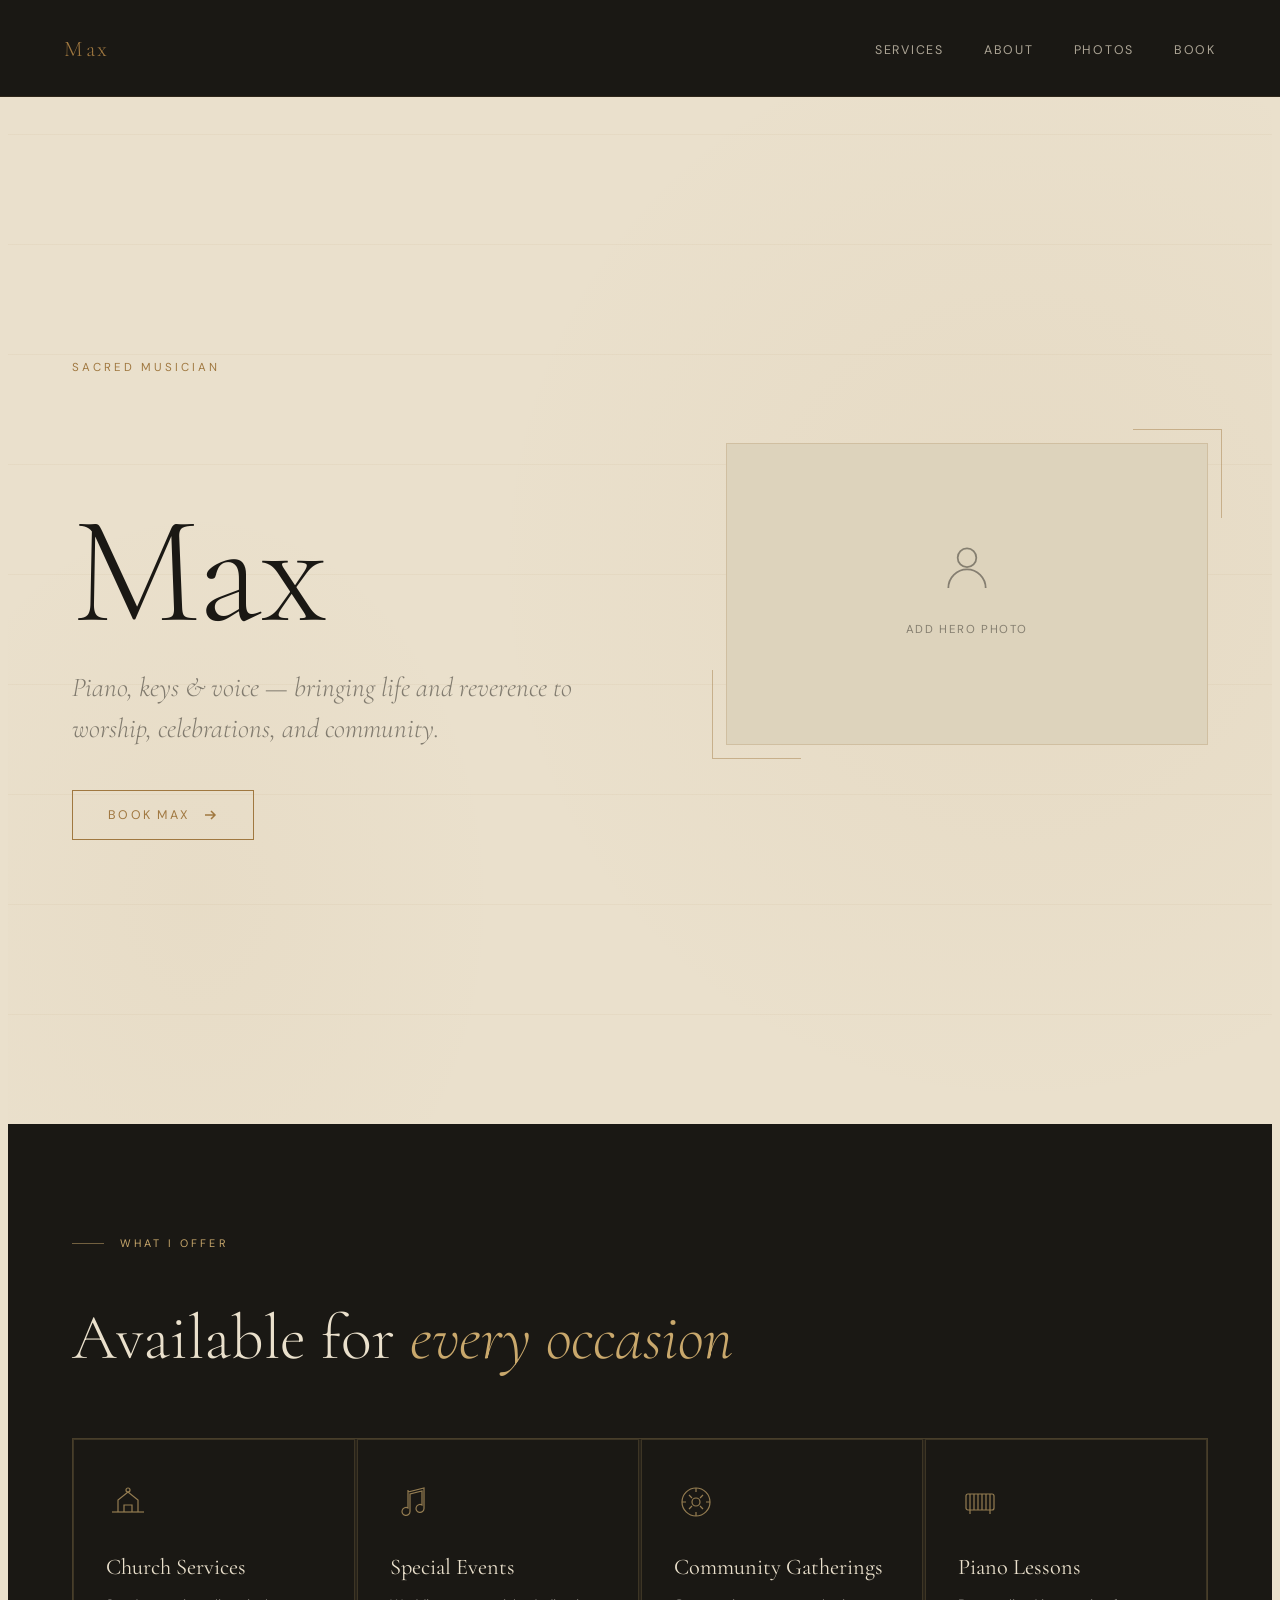
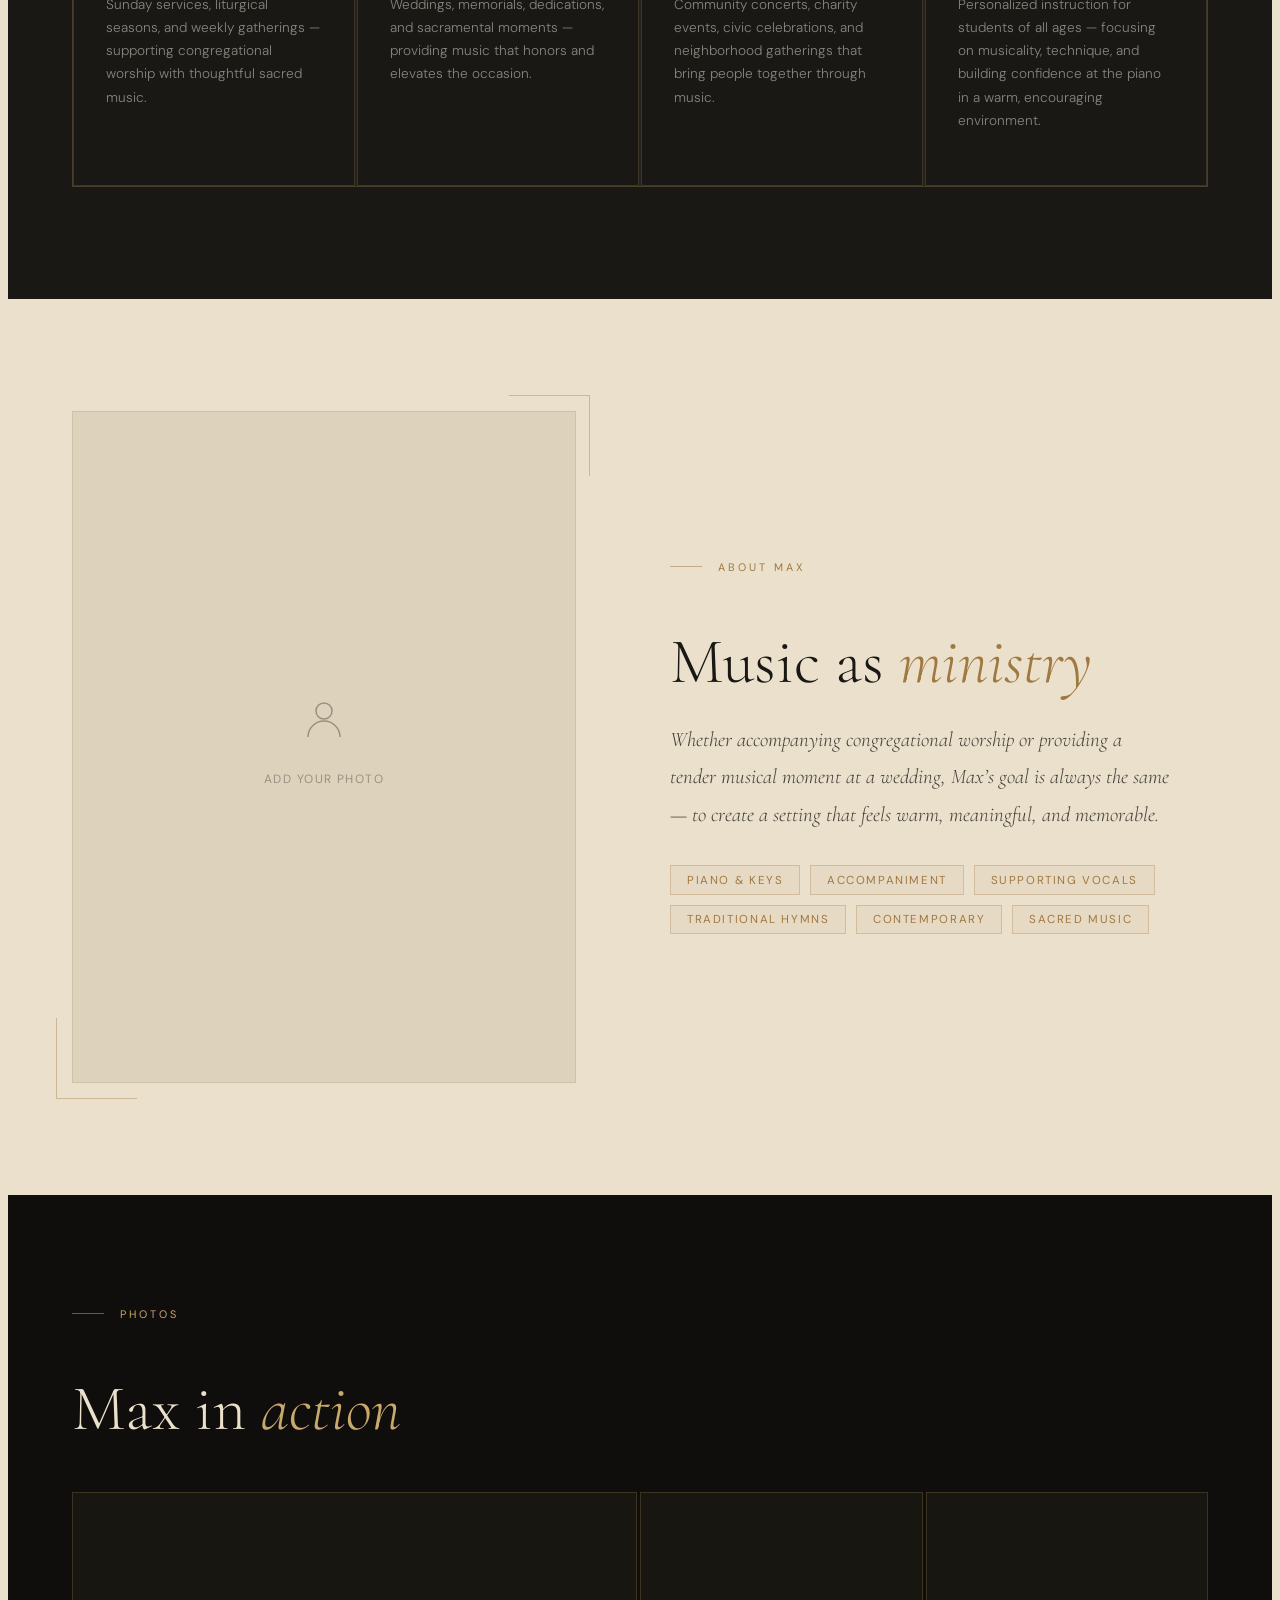
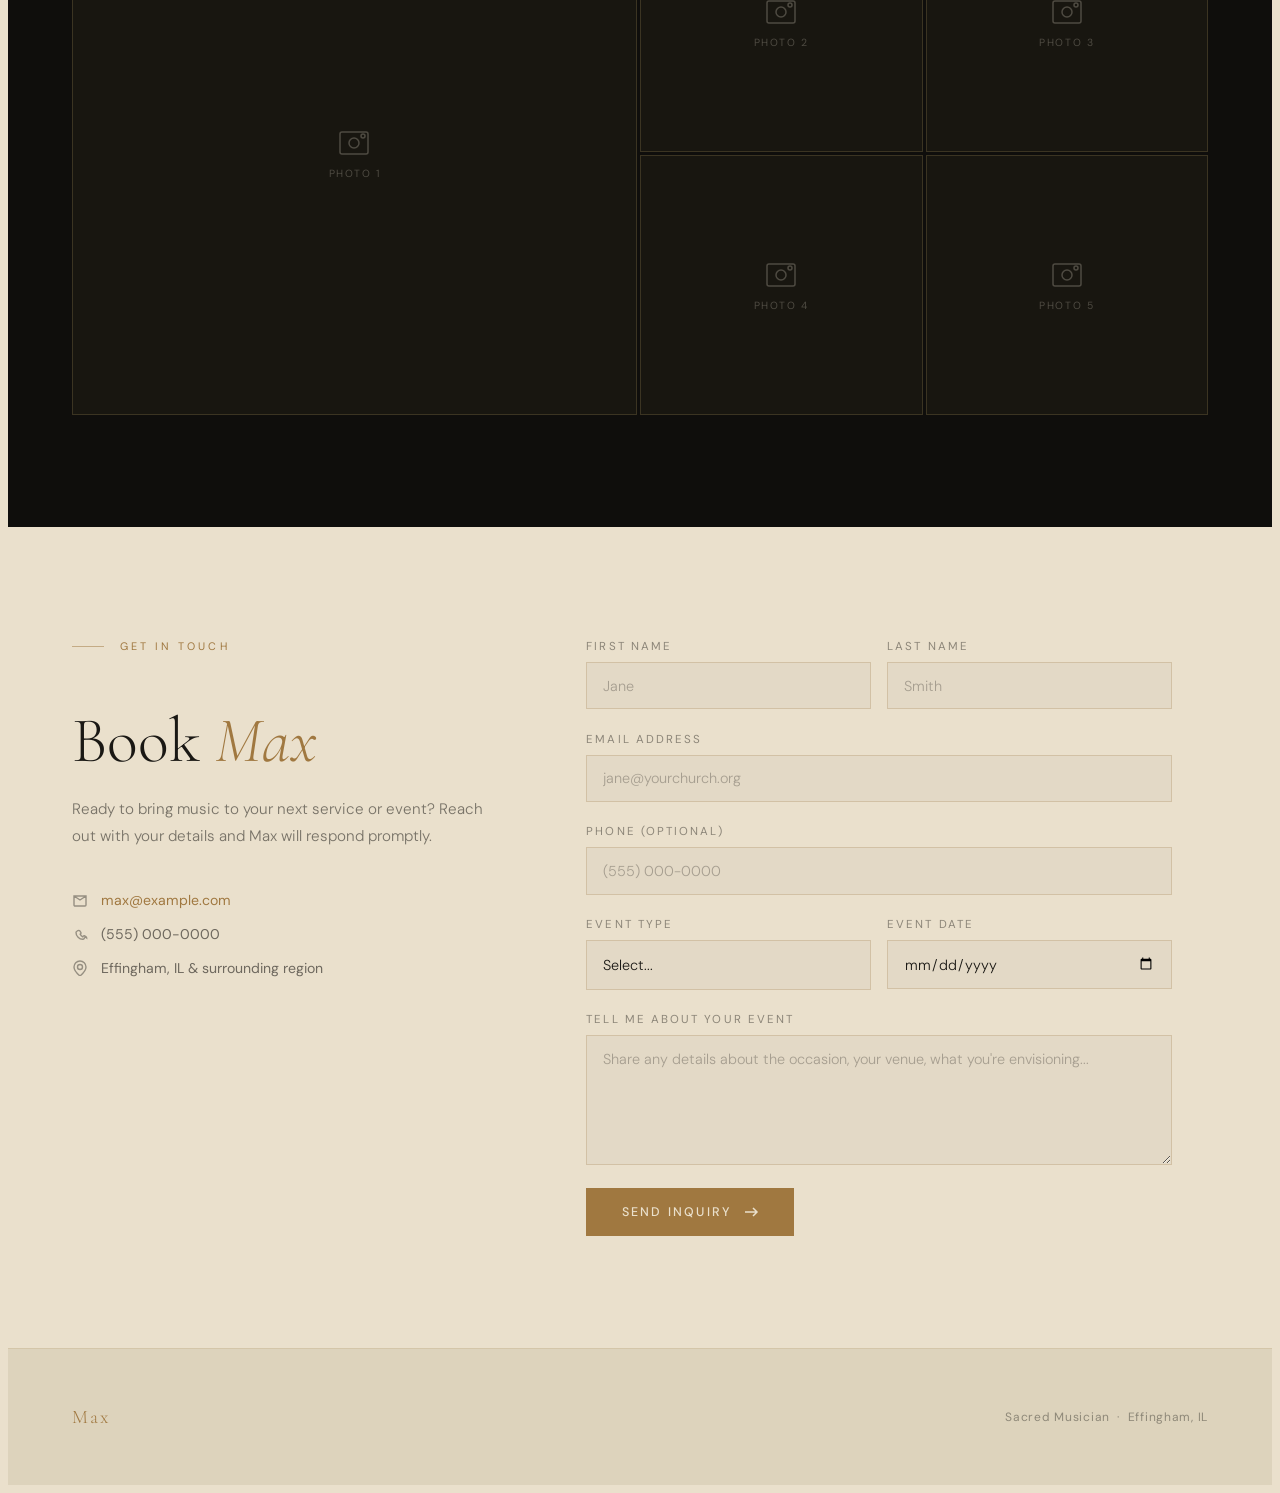
<file: index.html>
<!DOCTYPE html>
<html lang="en">
<head>
<meta charset="UTF-8">
<meta name="viewport" content="width=device-width, initial-scale=1.0">
<title>Max — Sacred Musician</title>
<link href="https://fonts.googleapis.com/css2?family=Cormorant+Garamond:ital,wght@0,300;0,400;0,600;1,300;1,400&family=DM+Sans:wght@300;400;500;700&display=swap" rel="stylesheet">
<link rel="stylesheet" href="style.css">
</head>
<body>

<nav>
  <div class="nav-inner">
    <a href="#hero" class="nav-logo">Max</a>

    <button class="nav-toggle" aria-label="Open menu" aria-expanded="false" aria-controls="mobile-menu">
      <span></span>
      <span></span>
      <span></span>
    </button>

    <ul class="nav-links">
      <li><a href="#services">Services</a></li>
      <li><a href="#about">About</a></li>
      <li><a href="#gallery">Photos</a></li>
      <li><a href="#contact">Book</a></li>
    </ul>

    <div class="mobile-menu" id="mobile-menu">
      <a href="#services">Services</a>
      <a href="#about">About</a>
      <a href="#gallery">Photos</a>
      <a href="#contact">Book</a>
    </div>
  </div>
</nav>

<section class="hero" id="hero">
  <div class="hero-bg"></div>
  <div class="hero-lines"></div>

  <div class="hero-inner">
    <div class="hero-content">
      <p class="hero-eyebrow">Sacred Musician</p>
      <h1 class="hero-name">Max</h1>
      <p class="hero-tagline">
        Piano, keys &amp; voice — bringing life and reverence to worship,
        celebrations, and community.
      </p>
      <a href="#contact" class="hero-cta">
        Book Max
        <svg width="16" height="16" viewBox="0 0 16 16" fill="none" stroke="currentColor" stroke-width="1.5">
          <path d="M3 8h10M9 4l4 4-4 4"/>
        </svg>
      </a>
    </div>

    <div class="hero-media">
      <div class="hero-photo-wrap">
        <div class="hero-photo">
          <!-- Replace with real image -->
          <!-- <img src="images/max-hero.jpg" alt="Max performing at piano"> -->
          <div class="hero-photo-placeholder">
            <svg viewBox="0 0 48 48" fill="none" stroke-width="1.5">
              <circle cx="24" cy="16" r="8"/>
              <path d="M8 42c0-8.837 7.163-16 16-16s16 7.163 16 16"/>
            </svg>
            <p>Add hero photo</p>
          </div>
        </div>
        <div class="hero-photo-accent"></div>
        <div class="hero-photo-accent-2"></div>
      </div>
    </div>
  </div>
</section>

<section class="services" id="services">
  <div class="section-label">What I Offer</div>
  <h2 class="section-title">Available for <em>every occasion</em></h2>
  <div class="services-grid">

    <div class="service-card">
      <svg class="service-icon" viewBox="0 0 44 44" fill="none" stroke="#C9A86C" stroke-width="1.2">
        <path d="M12 32V20l10-8 10 8v12"/>
        <path d="M18 32v-7h8v7"/>
        <path d="M6 32h32"/>
        <circle cx="22" cy="10" r="2"/>
      </svg>
      <div class="service-name">Church Services</div>
      <p class="service-desc">Sunday services, liturgical seasons, and weekly gatherings — supporting congregational worship with thoughtful sacred music.</p>
    </div>

    <div class="service-card">
      <svg class="service-icon" viewBox="0 0 44 44" fill="none" stroke="#C9A86C" stroke-width="1.2">
        <path d="M18 10v18a4 4 0 1 0 2 3.5V14l12-3v14a4 4 0 1 0 2 3.5V8l-16 4z"/>
      </svg>
      <div class="service-name">Special Events</div>
      <p class="service-desc">Weddings, memorials, dedications, and sacramental moments — providing music that honors and elevates the occasion.</p>
    </div>

    <div class="service-card">
      <svg class="service-icon" viewBox="0 0 44 44" fill="none" stroke="#C9A86C" stroke-width="1.2">
        <circle cx="22" cy="22" r="14"/>
        <path d="M22 8v4M22 32v4M8 22h4M32 22h4"/>
        <path d="M15 15l3 3M26 26l3 3M15 29l3-3M26 18l3-3"/>
        <circle cx="22" cy="22" r="4"/>
      </svg>
      <div class="service-name">Community Gatherings</div>
      <p class="service-desc">Community concerts, charity events, civic celebrations, and neighborhood gatherings that bring people together through music.</p>
    </div>

    <div class="service-card">
  <svg class="service-icon" viewBox="0 0 44 44" fill="none" stroke="#C9A86C" stroke-width="1.2">
    <rect x="8" y="14" width="28" height="16" rx="2"/>
    <path d="M12 14v16M16 14v16M20 14v16M24 14v16M28 14v16M32 14v16"/>
    <path d="M12 30v4M32 30v4"/>
  </svg>
  <div class="service-name">Piano Lessons</div>
      <p class="service-desc">
    Personalized instruction for students of all ages — focusing on musicality, technique, and building confidence at the piano in a warm, encouraging environment.
  </p>
  </div>

  </div>
</section>

<section class="about" id="about">
  <div class="about-inner">
    <div class="about-photo-wrap">
      <div class="about-photo">
        <!-- <img src="images/max-about.jpg" alt="Max performing"> -->
        <div class="about-photo-placeholder">
          <svg viewBox="0 0 48 48" fill="none" stroke="currentColor" stroke-width="1.5">
            <circle cx="24" cy="16" r="8"/>
            <path d="M8 42c0-8.837 7.163-16 16-16s16 7.163 16 16"/>
          </svg>
          <p>Add your photo</p>
        </div>
      </div>
      <div class="about-accent"></div>
      <div class="about-accent-2"></div>
    </div>

    <div class="about-text">
      <div class="section-label">About Max</div>
      <h2 class="section-title">Music as <em>ministry</em></h2>
      <!-- <p>Whether accompanying congregational worship or providing a tender musical moment at a wedding, Max’s goal is always the same: to create a setting that feels warm, meaningful, and memorable.</p> -->
      <p>Whether accompanying congregational worship or providing a tender musical moment at a wedding, Max’s goal is always the same — to create a setting that feels warm, meaningful, and memorable.</p>

      <div class="skills-list">
        <span class="skill-tag">Piano &amp; Keys</span>
        <span class="skill-tag">Accompaniment</span>
        <span class="skill-tag">Supporting Vocals</span>
        <span class="skill-tag">Traditional Hymns</span>
        <span class="skill-tag">Contemporary</span>
        <span class="skill-tag">Sacred Music</span>
      </div>
    </div>
  </div>
</section>

<section class="gallery" id="gallery">
  <div class="section-label">Photos</div>
  <h2 class="section-title">Max in <em>action</em></h2>

  <div class="gallery-grid">
    <div class="gallery-item">
      <div class="gallery-placeholder">
        <svg viewBox="0 0 32 32" fill="none" stroke="currentColor" stroke-width="1.5">
          <rect x="2" y="5" width="28" height="22" rx="2"/>
          <circle cx="16" cy="16" r="5"/>
          <circle cx="25" cy="9" r="2"/>
        </svg>
        <span>Photo 1</span>
      </div>
    </div>

    <div class="gallery-item">
      <div class="gallery-placeholder">
        <svg viewBox="0 0 32 32" fill="none" stroke="currentColor" stroke-width="1.5">
          <rect x="2" y="5" width="28" height="22" rx="2"/>
          <circle cx="16" cy="16" r="5"/>
          <circle cx="25" cy="9" r="2"/>
        </svg>
        <span>Photo 2</span>
      </div>
    </div>

    <div class="gallery-item">
      <div class="gallery-placeholder">
        <svg viewBox="0 0 32 32" fill="none" stroke="currentColor" stroke-width="1.5">
          <rect x="2" y="5" width="28" height="22" rx="2"/>
          <circle cx="16" cy="16" r="5"/>
          <circle cx="25" cy="9" r="2"/>
        </svg>
        <span>Photo 3</span>
      </div>
    </div>

    <div class="gallery-item">
      <div class="gallery-placeholder">
        <svg viewBox="0 0 32 32" fill="none" stroke="currentColor" stroke-width="1.5">
          <rect x="2" y="5" width="28" height="22" rx="2"/>
          <circle cx="16" cy="16" r="5"/>
          <circle cx="25" cy="9" r="2"/>
        </svg>
        <span>Photo 4</span>
      </div>
    </div>

    <div class="gallery-item">
      <div class="gallery-placeholder">
        <svg viewBox="0 0 32 32" fill="none" stroke="currentColor" stroke-width="1.5">
          <rect x="2" y="5" width="28" height="22" rx="2"/>
          <circle cx="16" cy="16" r="5"/>
          <circle cx="25" cy="9" r="2"/>
        </svg>
        <span>Photo 5</span>
      </div>
    </div>
  </div>
</section>

<section class="contact" id="contact">
  <div class="contact-inner">
    <div class="contact-info">
      <div class="section-label">Get in Touch</div>
      <h2 class="section-title">Book <em>Max</em></h2>
      <p>Ready to bring music to your next service or event? Reach out with your details and Max will respond promptly.</p>

      <div class="contact-detail">
        <svg width="16" height="16" viewBox="0 0 16 16" fill="none" stroke="currentColor" stroke-width="1.4">
          <path d="M2 4l6 4 6-4M2 4h12v9a1 1 0 0 1-1 1H3a1 1 0 0 1-1-1V4z"/>
        </svg>
        <a href="mailto:max@example.com">max@example.com</a>
      </div>

      <div class="contact-detail">
        <svg width="16" height="16" viewBox="0 0 16 16" fill="none" stroke="currentColor" stroke-width="1.4">
          <path d="M13 10.5c0 .3-.07.6-.22.87l-.7 1.17a1.5 1.5 0 0 1-1.17.76c-3.54.2-7.07-3.33-6.87-6.87a1.5 1.5 0 0 1 .76-1.17l1.17-.7c.27-.15.57-.22.87-.22.4 0 .77.2 1 .53l1 1.5c.26.39.26.9 0 1.29L8.2 8.2c.5 1 1.6 2.1 2.6 2.6l.55-.65c.39-.46.9-.46 1.29-.2l1.5 1c.33.23.53.6.53 1v.05z"/>
        </svg>
        <span>(555) 000-0000</span>
      </div>

      <div class="contact-detail">
        <svg width="16" height="16" viewBox="0 0 16 16" fill="none" stroke="currentColor" stroke-width="1.4">
          <circle cx="8" cy="7" r="2.5"/>
          <path d="M8 1a6 6 0 0 1 6 6c0 4-6 9-6 9S2 11 2 7a6 6 0 0 1 6-6z"/>
        </svg>
        <span>Effingham, IL &amp; surrounding region</span>
      </div>
    </div>

    <form id="booking-form">
      <div class="form-row">
        <div class="form-group">
          <label for="fname">First name</label>
          <input type="text" id="fname" placeholder="Jane" required>
        </div>
        <div class="form-group">
          <label for="lname">Last name</label>
          <input type="text" id="lname" placeholder="Smith" required>
        </div>
      </div>

      <div class="form-group">
        <label for="email">Email address</label>
        <input type="email" id="email" placeholder="jane@yourchurch.org" required>
      </div>

      <div class="form-group">
        <label for="phone">Phone (optional)</label>
        <input type="tel" id="phone" placeholder="(555) 000-0000">
      </div>

      <div class="form-row">
        <div class="form-group">
          <label for="event-type">Event type</label>
          <select id="event-type">
            <option value="">Select...</option>
            <option>Church Service</option>
            <option>Wedding</option>
            <option>Memorial / Funeral</option>
            <option>Community Gathering</option>
            <option>Piano Lessons</option>
            <option>Other</option>
          </select>
        </div>

        <div class="form-group">
          <label for="event-date">Event date</label>
          <input type="date" id="event-date">
        </div>
      </div>

      <div class="form-group">
        <label for="message">Tell me about your event</label>
        <textarea id="message" placeholder="Share any details about the occasion, your venue, what you're envisioning..."></textarea>
      </div>

      <button type="submit" class="form-submit">
        Send Inquiry
        <svg width="16" height="16" viewBox="0 0 16 16" fill="none" stroke="currentColor" stroke-width="1.5">
          <path d="M2 8h12M10 4l4 4-4 4"/>
        </svg>
      </button>

      <p id="form-success">✓ Your message was sent. Max will be in touch soon!</p>
    </form>
  </div>
</section>

<footer>
  <div class="footer-logo">Max</div>
  <p class="footer-copy">Sacred Musician &nbsp;·&nbsp; Effingham, IL</p>
</footer>

<script>
  const nav = document.querySelector('nav');
  const navToggle = document.querySelector('.nav-toggle');
  const mobileLinks = document.querySelectorAll('.mobile-menu a');

  navToggle.addEventListener('click', () => {
    nav.classList.toggle('menu-open');
    const expanded = nav.classList.contains('menu-open');
    navToggle.setAttribute('aria-expanded', expanded ? 'true' : 'false');
  });

  mobileLinks.forEach(link => {
    link.addEventListener('click', () => {
      nav.classList.remove('menu-open');
      navToggle.setAttribute('aria-expanded', 'false');
    });
  });

  document.addEventListener('click', (e) => {
    if (!nav.contains(e.target)) {
      nav.classList.remove('menu-open');
      navToggle.setAttribute('aria-expanded', 'false');
    }
  });

  document.getElementById('booking-form').addEventListener('submit', function(e) {
    e.preventDefault();
    document.getElementById('form-success').style.display = 'block';
    this.reset();
    setTimeout(() => {
      document.getElementById('form-success').style.display = 'none';
    }, 5000);
  });
</script>

</body>
</html>
</file>
<file: style.css>
<style>
  *, *::before, *::after { margin: 0; padding: 0; box-sizing: border-box; }

  :root {
    --cream: #EDE5D4;
    --warm-white: #EAE0CC;
    --charcoal: #1A1814;
    --deep: #0F0E0C;
    --gold: #C9A86C;
    --gold-dark: #A07840;
    --gold-light: #E4C98A;
    --muted: #6B6560;
    --border: rgba(201, 168, 108, 0.2);
    --font-serif: 'Cormorant Garamond', Georgia, serif;
    --font-sans: 'DM Sans', sans-serif;
  }

  html { scroll-behavior: smooth; }

  body {
    font-family: var(--font-sans);
    background: var(--warm-white);
    color: var(--charcoal);
    overflow-x: hidden;
  }

  img {
    display: block;
    max-width: 100%;
  }

  a {
    color: inherit;
  }

  /* ── NAV ── */
  nav {
    position: fixed;
    top: 0;
    left: 0;
    right: 0;
    z-index: 1000;
    background: var(--charcoal);
    backdrop-filter: blur(12px);
    border-bottom: 1px solid rgba(160,120,64,0.15);
  }

  .nav-inner {
    display: flex;
    justify-content: space-between;
    align-items: center;
    padding: 1.35rem 4rem;
    position: relative;
  }

  .nav-logo {
    font-family: var(--font-serif);
    font-size: 1.4rem;
    font-weight: 300;
    letter-spacing: 0.12em;
    color: var(--gold-dark);
    text-decoration: none;
  }

  .nav-links {
    display: flex;
    gap: 2.5rem;
    list-style: none;
  }

  .nav-links a {
    font-size: 0.78rem;
    font-weight: 400;
    letter-spacing: 0.14em;
    text-transform: uppercase;
    color: var(--warm-white);
    text-decoration: none;
    opacity: 0.7;
    transition: opacity 0.2s, color 0.2s;
  }

  .nav-links a:hover {
    opacity: 1;
    color: var(--gold-dark);
  }

  .nav-toggle {
    display: none;
    width: 46px;
    height: 46px;
    border: 1px solid rgba(160,120,64,0.25);
    background: transparent;
    cursor: pointer;
    align-items: center;
    justify-content: center;
    flex-direction: column;
    gap: 5px;
    padding: 0;
  }

  .nav-toggle span {
    display: block;
    width: 18px;
    height: 1.5px;
    background: var(--warm-white);
    transition: transform 0.25s ease, opacity 0.25s ease;
  }

  .mobile-menu {
    display: none;
    position: absolute;
    top: 100%;
    right: 4rem;
    min-width: 220px;
    background: var(--charcoal);
    border: 1px solid rgba(160,120,64,0.18);
    padding: 0.75rem 0;
    box-shadow: 0 20px 40px rgba(0,0,0,0.18);
  }

  .mobile-menu a {
    display: block;
    padding: 0.95rem 1.25rem;
    font-size: 0.78rem;
    letter-spacing: 0.14em;
    text-transform: uppercase;
    text-decoration: none;
    color: var(--warm-white);
    opacity: 0.82;
    transition: background 0.2s, color 0.2s, opacity 0.2s;
  }

  .mobile-menu a:hover {
    background: rgba(160,120,64,0.08);
    color: var(--gold-dark);
    opacity: 1;
  }

  nav.menu-open .mobile-menu {
    display: block;
  }

  nav.menu-open .nav-toggle span:nth-child(1) {
    transform: translateY(6.5px) rotate(45deg);
  }

  nav.menu-open .nav-toggle span:nth-child(2) {
    opacity: 0;
  }

  nav.menu-open .nav-toggle span:nth-child(3) {
    transform: translateY(-6.5px) rotate(-45deg);
  }

  /* ── HERO ── */
  .hero {
    min-height: 100vh;
    display: flex;
    align-items: center;
    padding: 8.5rem 4rem 5rem;
    position: relative;
    overflow: hidden;
    background: var(--warm-white);
  }

  .hero-bg {
    position: absolute;
    inset: 0;
    background:
      radial-gradient(ellipse 60% 70% at 80% 50%, rgba(160,120,64,0.06) 0%, transparent 70%),
      radial-gradient(ellipse 40% 60% at 15% 80%, rgba(160,120,64,0.04) 0%, transparent 60%);
  }

  .hero-lines {
    position: absolute;
    inset: 0;
    background-image: repeating-linear-gradient(
      0deg,
      transparent,
      transparent 109px,
      rgba(160,120,64,0.06) 109px,
      rgba(160,120,64,0.06) 110px
    );
    pointer-events: none;
  }

  .hero-inner {
    position: relative;
    z-index: 2;
    width: 100%;
    display: grid;
    grid-template-columns: minmax(0, 1.1fr) minmax(420px, 0.9fr);
    gap: 4rem;
    align-items: center;
  }

  .hero-content {
    max-width: 760px;
  }

  .hero-media {
    display: flex;
    justify-content: flex-end;
  }

  .hero-eyebrow {
    font-family: var(--font-sans);
    font-size: 0.72rem;
    letter-spacing: 0.26em;
    text-transform: uppercase;
    color: var(--gold-dark);
    margin-bottom: 1.8rem;
    opacity: 0;
    animation: fadeUp 0.8s ease 0.2s forwards;
  }

  .hero-name {
    font-family: var(--font-serif);
    font-size: clamp(5rem, 12vw, 11rem);
    font-weight: 300;
    line-height: 0.9;
    letter-spacing: -0.01em;
    color: var(--charcoal);
    margin-bottom: 1.5rem;
    opacity: 0;
    animation: fadeUp 0.9s ease 0.35s forwards;
  }

  .hero-tagline {
    font-family: var(--font-serif);
    font-size: clamp(1.1rem, 2.5vw, 1.7rem);
    font-weight: 300;
    font-style: italic;
    color: rgba(26, 24, 20, 0.5);
    max-width: 560px;
    line-height: 1.5;
    margin-bottom: 2.5rem;
    opacity: 0;
    animation: fadeUp 0.9s ease 0.5s forwards;
  }

  .hero-cta {
    display: inline-flex;
    align-items: center;
    gap: 0.75rem;
    padding: 1rem 2.2rem;
    border: 1px solid var(--gold-dark);
    color: var(--gold-dark);
    text-decoration: none;
    font-size: 0.78rem;
    letter-spacing: 0.18em;
    text-transform: uppercase;
    font-weight: 400;
    transition: background 0.3s, color 0.3s;
    opacity: 0;
    animation: fadeUp 0.9s ease 0.65s forwards;
  }

  .hero-cta:hover {
    background: var(--gold-dark);
    color: var(--warm-white);
  }

  .hero-cta svg {
    transition: transform 0.3s;
  }

  .hero-cta:hover svg {
    transform: translateX(4px);
  }

  .hero-photo-wrap {
    width: 100%;
    max-width: 560px;
    position: relative;
  }

  .hero-photo {
    aspect-ratio: 16 / 10;
    background: #DDD3BC;
    border: 1px solid rgba(160,120,64,0.22);
    overflow: hidden;
    position: relative;
  }

  .hero-photo img {
    width: 100%;
    height: 100%;
    object-fit: cover;
  }

  .hero-photo-placeholder {
    width: 100%;
    height: 100%;
    display: flex;
    flex-direction: column;
    align-items: center;
    justify-content: center;
    gap: 1rem;
    color: rgba(26,24,20,0.45);
  }

  .hero-photo-placeholder svg {
    width: 56px;
    height: 56px;
    stroke: currentColor;
  }

  .hero-photo-placeholder p {
    font-size: 0.72rem;
    letter-spacing: 0.14em;
    text-transform: uppercase;
  }

  .hero-photo-accent {
    position: absolute;
    top: -14px;
    right: -14px;
    width: 88px;
    height: 88px;
    border-top: 1px solid var(--gold-dark);
    border-right: 1px solid var(--gold-dark);
    opacity: 0.45;
  }

  .hero-photo-accent-2 {
    position: absolute;
    bottom: -14px;
    left: -14px;
    width: 88px;
    height: 88px;
    border-bottom: 1px solid var(--gold-dark);
    border-left: 1px solid var(--gold-dark);
    opacity: 0.45;
  }

  /* ── SECTION SHARED ── */
  section {
    padding: 7rem 4rem;
  }

  .section-label {
    font-size: 0.68rem;
    letter-spacing: 0.28em;
    text-transform: uppercase;
    color: var(--gold);
    margin-bottom: 1.2rem;
    display: flex;
    align-items: center;
    gap: 1rem;
  }

  .section-label::before {
    content: '';
    display: block;
    width: 32px;
    height: 1px;
    background: var(--gold);
    opacity: 0.5;
  }

  .section-title {
    font-family: var(--font-serif);
    font-size: clamp(2.4rem, 5vw, 4rem);
    font-weight: 300;
    line-height: 1.1;
    color: var(--warm-white);
    margin-bottom: 1.5rem;
  }

  .section-title em {
    font-style: italic;
    color: var(--gold);
  }

  /* ── SERVICES ── */
  .services {
    background: var(--charcoal);
  }

  .services .section-label { color: var(--gold); }
  .services .section-label::before { background: var(--gold); }
  .services .section-title { color: var(--warm-white); }
  .services .section-title em { color: var(--gold); }

  .services-grid {
    display: grid;
    grid-template-columns: repeat(auto-fit, minmax(220px, 1fr));
    gap: 1.5px;
    margin-top: 4rem;
    border: 1.5px solid var(--border);
    background: rgba(201,168,108,0.08);
  }

  .service-card {
    padding: 2.5rem 2rem;
    background: var(--charcoal);
    border: 1.5px solid var(--border);
    position: relative;
    overflow: hidden;
    transition: background 0.3s;
    cursor: default;
  }

  .service-card::before {
    content: '';
    position: absolute;
    bottom: 0;
    left: 0;
    right: 0;
    height: 2px;
    background: var(--gold);
    transform: scaleX(0);
    transition: transform 0.4s ease;
    transform-origin: left;
  }

  .service-card:hover {
    background: rgba(201,168,108,0.05);
  }

  .service-card:hover::before {
    transform: scaleX(1);
  }

  .service-icon {
    width: 44px;
    height: 44px;
    margin-bottom: 1.5rem;
    opacity: 0.7;
  }

  .service-card .service-icon {
    stroke: var(--gold) !important;
  }

  .service-name {
    font-family: var(--font-serif);
    font-size: 1.4rem;
    font-weight: 400;
    color: var(--warm-white);
    margin-bottom: 0.75rem;
  }

  .service-desc {
    font-size: 0.85rem;
    line-height: 1.7;
    color: rgba(245,240,232,0.5);
    font-weight: 300;
  }

  /* ── ABOUT ── */
  .about {
    background: var(--warm-white);
  }

  .about .section-label { color: var(--gold-dark); }
  .about .section-label::before { background: var(--gold-dark); }
  .about .section-title { color: var(--charcoal); }
  .about .section-title em { color: var(--gold-dark); }

  .about-inner {
    display: grid;
    grid-template-columns: 1fr 1fr;
    gap: 6rem;
    align-items: center;
    max-width: 1100px;
  }

  .about-photo-wrap {
    position: relative;
  }

  .about-photo {
    width: 100%;
    aspect-ratio: 3/4;
    background: #DDD3BC;
    border: 1px solid rgba(160,120,64,0.2);
    display: flex;
    align-items: center;
    justify-content: center;
    position: relative;
    overflow: hidden;
  }

  .about-photo-placeholder {
    display: flex;
    flex-direction: column;
    align-items: center;
    gap: 1rem;
    opacity: 0.35;
  }

  .about-photo-placeholder svg {
    width: 48px;
    height: 48px;
    stroke: var(--charcoal);
  }

  .about-photo-placeholder p {
    font-size: 0.75rem;
    letter-spacing: 0.12em;
    text-transform: uppercase;
    color: var(--charcoal);
  }

  .about-accent {
    position: absolute;
    top: -16px;
    right: -16px;
    width: 80px;
    height: 80px;
    border-top: 1px solid var(--gold-dark);
    border-right: 1px solid var(--gold-dark);
    opacity: 0.4;
  }

  .about-accent-2 {
    position: absolute;
    bottom: -16px;
    left: -16px;
    width: 80px;
    height: 80px;
    border-bottom: 1px solid var(--gold-dark);
    border-left: 1px solid var(--gold-dark);
    opacity: 0.4;
  }

  .about-text p {
    font-size: 1.05rem;
    line-height: 1.8;
    color: rgba(26,24,20,0.65);
    font-weight: 300;
    margin-bottom: 1.4rem;
  }

  .about-text p:first-of-type {
    font-family: var(--font-serif);
    font-size: 1.3rem;
    color: rgba(26,24,20,0.8);
    font-style: italic;
  }

  .skills-list {
    display: flex;
    flex-wrap: wrap;
    gap: 0.6rem;
    margin-top: 2rem;
  }

  .skill-tag {
    font-size: 0.72rem;
    letter-spacing: 0.14em;
    text-transform: uppercase;
    padding: 0.4rem 1rem;
    border: 1px solid rgba(160,120,64,0.3);
    color: var(--gold-dark);
    background: rgba(160,120,64,0.06);
  }

  /* ── GALLERY ── */
  .gallery {
    background: var(--deep);
  }

  .gallery .section-label { color: var(--gold); }
  .gallery .section-label::before { background: var(--gold); }
  .gallery .section-title { color: var(--warm-white); }
  .gallery .section-title em { color: var(--gold); }

  .gallery-grid {
    display: grid;
    grid-template-columns: 2fr 1fr 1fr;
    grid-template-rows: 260px 260px;
    gap: 3px;
    margin-top: 3rem;
  }

  .gallery-item {
    background: rgba(201,168,108,0.05);
    border: 1px solid var(--border);
    display: flex;
    align-items: center;
    justify-content: center;
    position: relative;
    overflow: hidden;
    transition: background 0.3s;
  }

  .gallery-item:hover {
    background: rgba(201,168,108,0.1);
  }

  .gallery-item:first-child {
    grid-row: 1 / 3;
  }

  .gallery-placeholder {
    display: flex;
    flex-direction: column;
    align-items: center;
    gap: 0.5rem;
    opacity: 0.25;
    color: var(--cream);
  }

  .gallery-placeholder svg {
    width: 32px;
    height: 32px;
    stroke: var(--cream);
  }

  .gallery-placeholder span {
    font-size: 0.65rem;
    letter-spacing: 0.15em;
    text-transform: uppercase;
    color: var(--cream);
  }

  /* ── CONTACT ── */
  .contact {
    background: var(--warm-white);
  }

  .contact .section-label { color: var(--gold-dark); }
  .contact .section-label::before { background: var(--gold-dark); }
  .contact .section-title { color: var(--charcoal); }
  .contact .section-title em { color: var(--gold-dark); }

  .contact-inner {
    display: grid;
    grid-template-columns: 1fr 1.4fr;
    gap: 6rem;
    max-width: 1100px;
  }

  .contact-info h2 {
    margin-bottom: 1.2rem;
  }

  .contact-info p {
    font-size: 0.95rem;
    line-height: 1.8;
    color: rgba(26,24,20,0.55);
    font-weight: 300;
    margin-bottom: 2.5rem;
  }

  .contact-detail {
    display: flex;
    align-items: center;
    gap: 0.8rem;
    margin-bottom: 1rem;
    font-size: 0.88rem;
    color: rgba(26,24,20,0.6);
  }

  .contact-detail svg {
    opacity: 0.4;
    flex-shrink: 0;
    stroke: var(--charcoal);
  }

  .contact-detail a {
    color: var(--gold-dark);
    text-decoration: none;
  }

  .contact-detail a:hover {
    text-decoration: underline;
  }

  .form-group {
    margin-bottom: 1.4rem;
   display: flex;
  flex-direction: column;
  }

  .form-group label {
    display: block;
    font-size: 0.72rem;
    letter-spacing: 0.18em;
    text-transform: uppercase;
    color: rgba(26,24,20,0.45);
    margin-bottom: 0.5rem;
  }

  .form-group input,
  .form-group select,
  .form-group textarea {
    width: 100%;
    background: rgba(26,24,20,0.03);
    border: 1px solid rgba(160,120,64,0.25);
    color: var(--charcoal);
    padding: 0.85rem 1rem;
    font-family: var(--font-sans);
    font-size: 0.9rem;
    font-weight: 300;
    outline: none;
    transition: border-color 0.2s;
    appearance: none;
    border-radius: 0;
   box-sizing: border-box;
  }

  .form-group select option {
    background: var(--warm-white);
    color: var(--charcoal);
  }

  .form-group input::placeholder,
  .form-group textarea::placeholder {
    color: rgba(26,24,20,0.3);
  }

  .form-group input:focus,
  .form-group select:focus,
  .form-group textarea:focus {
    border-color: var(--gold-dark);
  }

  .form-group textarea {
    resize: vertical;
    min-height: 130px;
  }

  .form-group #event-type {
     height: 50px !important;
}

  .form-row {
    display: grid;
    grid-template-columns: 1fr 1fr;
    gap: 1rem;
  }

  .form-submit {
    display: inline-flex;
    align-items: center;
    gap: 0.7rem;
    padding: 1rem 2.2rem;
    background: var(--gold-dark);
    color: var(--warm-white);
    border: none;
    font-family: var(--font-sans);
    font-size: 0.78rem;
    letter-spacing: 0.18em;
    text-transform: uppercase;
    font-weight: 500;
    cursor: pointer;
    transition: background 0.25s, transform 0.15s;
  }

  .form-submit:hover {
    background: var(--charcoal);
  }

  .form-submit:active {
    transform: scale(0.98);
  }

  #form-success {
    display: none;
    margin-top: 1rem;
    font-size: 0.85rem;
    color: var(--gold-dark);
    letter-spacing: 0.08em;
  }

  /* ── FOOTER ── */
  footer {
    padding: 3rem 4rem;
    border-top: 1px solid rgba(160,120,64,0.15);
    display: flex;
    justify-content: space-between;
    align-items: center;
    background: #DDD3BC;
  }

  .footer-logo {
    font-family: var(--font-serif);
    font-size: 1.2rem;
    font-weight: 300;
    color: var(--gold-dark);
    letter-spacing: 0.1em;
  }

  .footer-copy {
    font-size: 0.75rem;
    color: rgba(26,24,20,0.4);
    letter-spacing: 0.06em;
  }

  /* ── ANIMATIONS ── */
  @keyframes fadeUp {
    from { opacity: 0; transform: translateY(22px); }
    to { opacity: 1; transform: translateY(0); }
  }

  /* ── RESPONSIVE ── */
  @media (max-width: 900px) {
    .nav-inner {
      padding: 1.15rem 2rem;
    }

    .nav-links {
      gap: 1.5rem;
    }

    section {
      padding: 5rem 2rem;
    }

    .hero {
      padding: 7rem 2rem 4rem;
    }

    .hero-inner {
      grid-template-columns: 1fr;
      gap: 2.5rem;
    }

    .hero-media {
      justify-content: flex-start;
    }

    .hero-photo-wrap {
      max-width: 100%;
    }

    .hero-photo {
      aspect-ratio: 16 / 10;
    }

    .about-inner,
    .contact-inner {
      grid-template-columns: 1fr;
      gap: 3rem;
    }

    .gallery-grid {
      grid-template-columns: 1fr 1fr;
      grid-template-rows: auto;
    }

    .gallery-item:first-child {
      grid-row: auto;
    }

    .form-row {
      grid-template-columns: 1fr;
    }

    footer {
      flex-direction: column;
      gap: 1rem;
      text-align: center;
    }
  }

  @media (max-width: 700px) {
    .nav-links {
      display: none;
    }

    .nav-toggle {
      display: inline-flex;
    }

    .mobile-menu {
      right: 2rem;
      left: 2rem;
      min-width: auto;
    }
  }

  @media (max-width: 600px) {
    .nav-inner {
      padding: 1rem 1.25rem;
    }

    section {
      padding: 4.5rem 1.25rem;
    }

    .hero {
      padding: 7.5rem 1.25rem 3.5rem;
      min-height: auto;
    }

    .hero-name {
      font-size: clamp(3.8rem, 16vw, 5.5rem);
    }

    .hero-tagline {
      font-size: 1rem;
      margin-bottom: 2rem;
    }

    .hero-cta {
      width: 100%;
      justify-content: center;
    }

    .hero-photo {
      aspect-ratio: 3 / 2;
    }

    .gallery-grid {
      grid-template-columns: 1fr;
    }

    footer {
      padding: 2rem 1.25rem;
    }
  }
</style>
</file>
